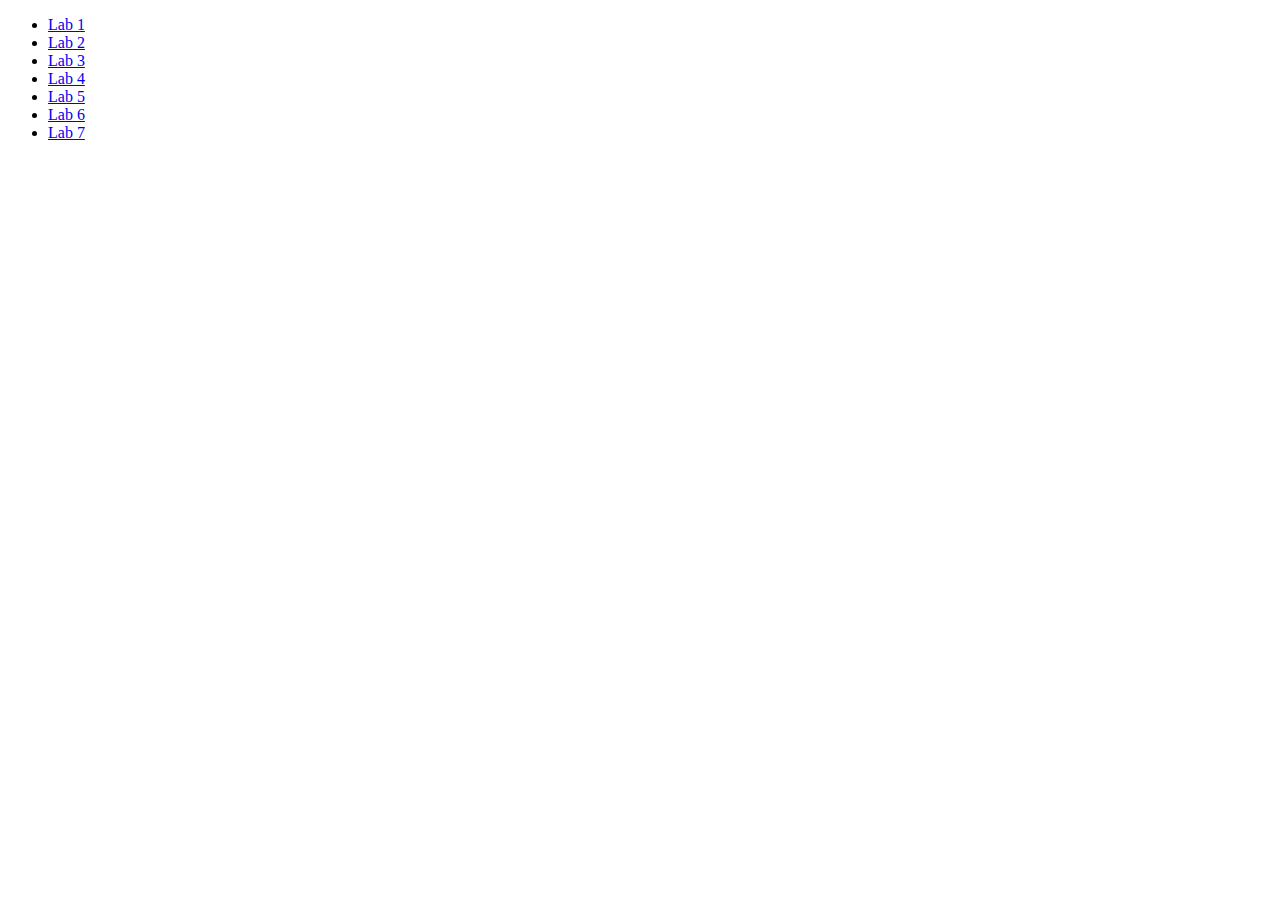
<file: index.html>
<!DOCTYPE html>
<html lang="en">
  <head>
    <meta charset="UTF-8" />
    <meta name="viewport" content="width=device-width, initial-scale=1.0" />
    <title>Labs</title>
  </head>
  <body>
    <ul>
      <li>
        <a href="./lab-1/">Lab 1</a>
      </li>
      <li>
        <a href="./lab-2/">Lab 2</a>
      </li>
      <li>
        <a href="./lab-3/">Lab 3</a>
      </li>
      <li>
        <a href="./lab-4/">Lab 4</a>
      </li>
      <li>
        <a href="./lab-5/">Lab 5</a>
      </li>
      <li>
        <a href="./lab-6/">Lab 6</a>
      </li>
      <li>
        <a href="./lab-7/">Lab 7</a>
      </li>
    </ul>
  </body>
</html>
</file>
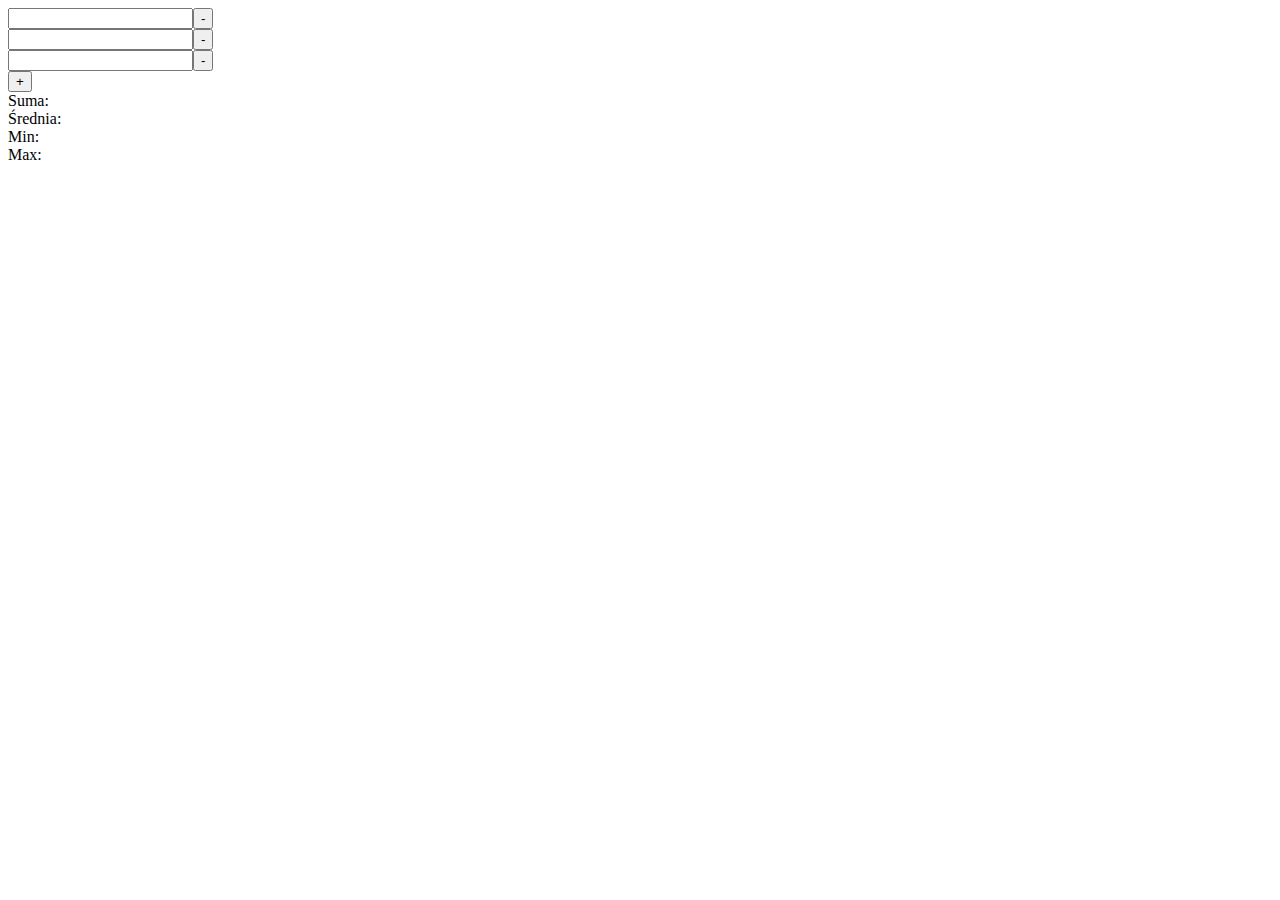
<file: lab-1/index.html>
<!DOCTYPE html>
<html lang="en">
  <head>
    <meta charset="UTF-8" />
    <meta name="viewport" content="width=device-width, initial-scale=1.0" />
    <title>Lab 1</title>
    <script type="module" src="./js/main.js"></script>
  </head>

  <body>
    <div>
      <div data-ref="controls"></div>
      <button data-ref="btn-add">+</button>
    </div>
    <div>
      <div>Suma: <span data-text="sum"></span></div>
      <div>Średnia: <span data-text="average"></span></div>
      <div>Min: <span data-text="min"></span></div>
      <div>Max: <span data-text="max"></span></div>
    </div>
  </body>
</html>
</file>
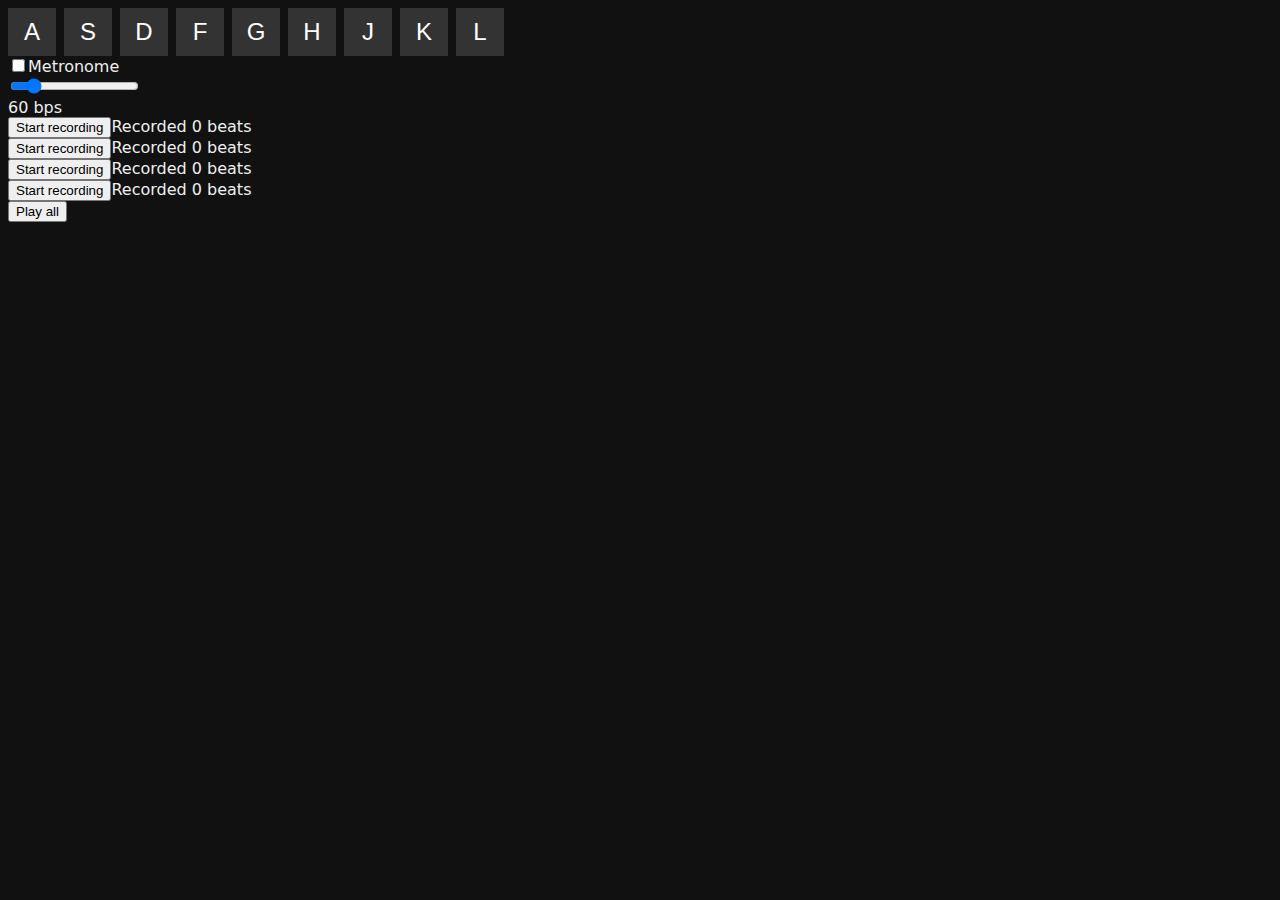
<file: lab-3/index.html>
<!DOCTYPE html>
<html lang="en">
  <head>
    <meta charset="UTF-8" />
    <meta name="viewport" content="width=device-width, initial-scale=1.0" />
    <title>Drumkit</title>
    <link rel="stylesheet" href="css/main.css">
    <script src="./js/main.js" type="module"></script>
  </head>
  <body>
    <div id="app-root"></div>
  </body>
</html>
</file>
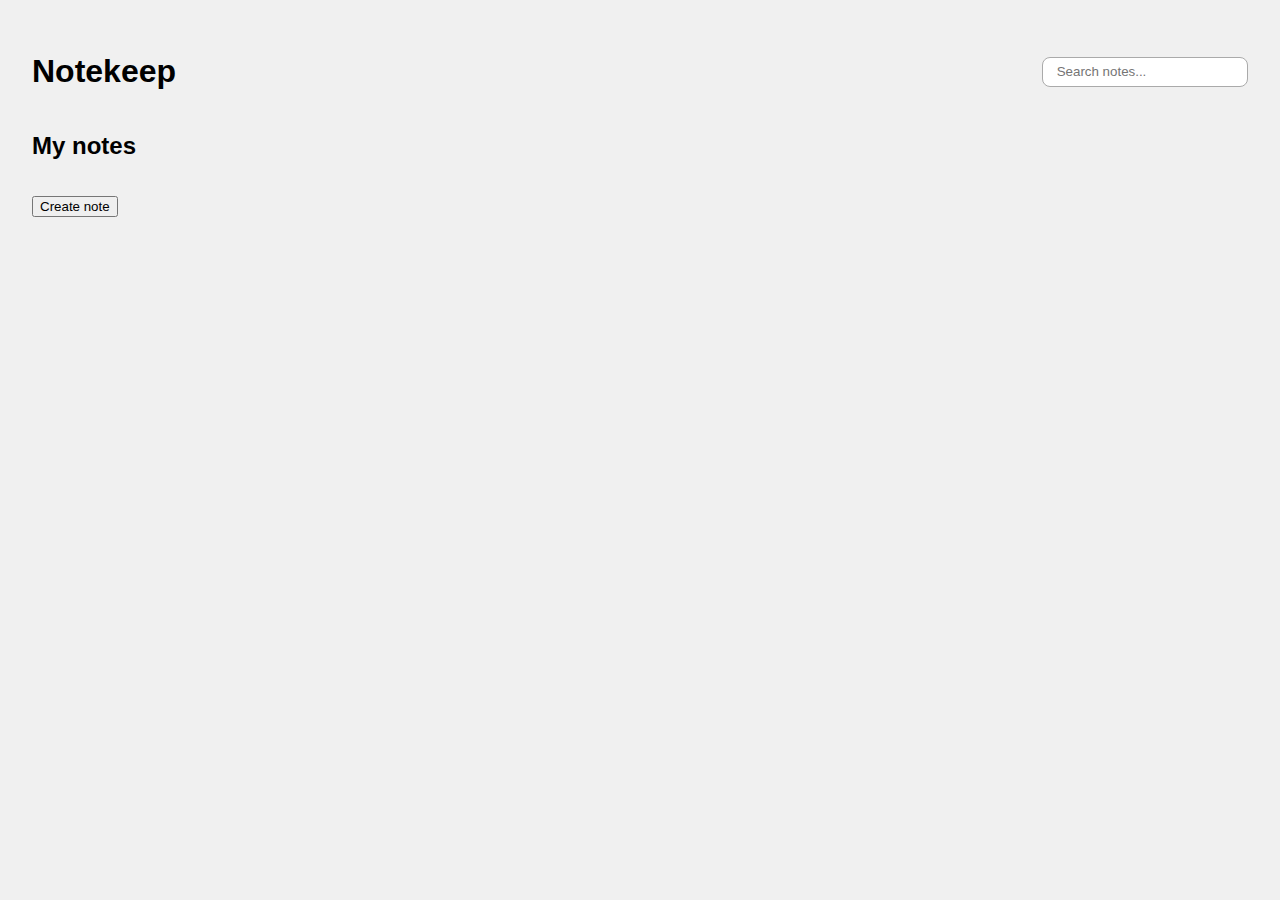
<file: lab-4/index.html>
<!DOCTYPE html>
<html lang="en">
  <head>
    <meta charset="UTF-8" />
    <meta name="viewport" content="width=device-width, initial-scale=1.0" />
    <title>Notekeep</title>
    <link rel="stylesheet" href="./css/main.css" />
    <script src="./js/main.js" type="module"></script>
  </head>
  <body>
    <div id="app-root"></div>
  </body>
</html>
</file>
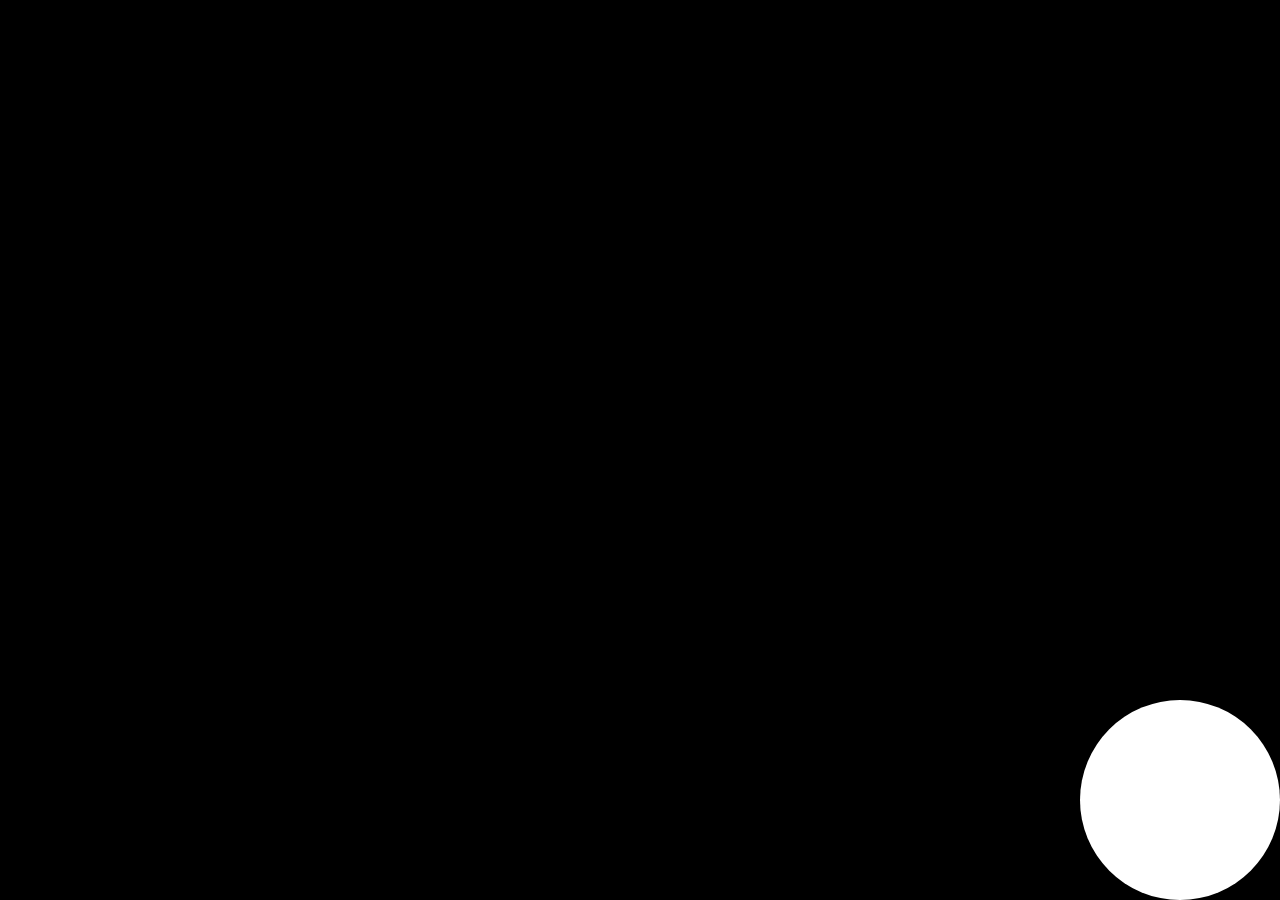
<file: lab-6/index.html>
<!DOCTYPE html>
<html lang="en">
  <head>
    <meta charset="UTF-8" />
    <meta name="viewport" content="width=device-width, initial-scale=1.0" />
    <title>Ball in the hole</title>
    <script src="./js/main.js" type="module"></script>
    <link rel="stylesheet" href="./css/main.css">
  </head>
  <body>
    <canvas id="canvas"></canvas>
  </body>
</html>
</file>
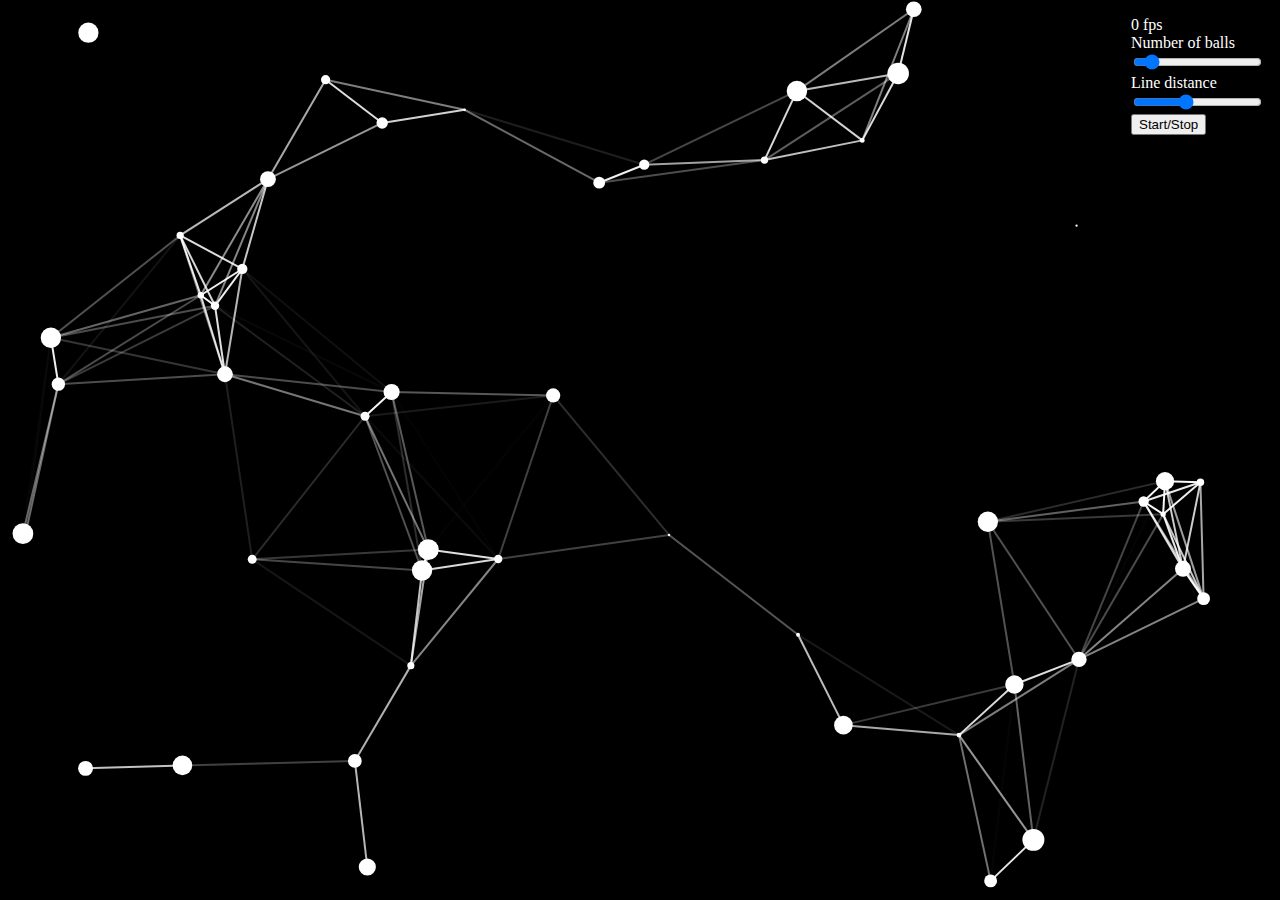
<file: lab-7/index.html>
<!DOCTYPE html>
<html lang="en">
  <head>
    <meta charset="UTF-8" />
    <meta name="viewport" content="width=device-width, initial-scale=1.0" />
    <title>Balls</title>
    <script src="./js/main.js" type="module"></script>
    <link rel="stylesheet" href="./css/main.css">
  </head>
  <body>
    <canvas id="canvas"></canvas>
    <div class="ui">
      <div id="ui-fps"></div>
      <div>
        <div>Number of balls</div>
        <input type="range" id="ui-num-balls" min="0" max="500" value="50">
      </div>
      <div>
        <div>Line distance</div>
        <input type="range" id="ui-distance" min="0" max="500" value="200">
      </div>
      <div>
        <button id="ui-start-stop">Start/Stop</button>
      </div>
    </div>
  </body>
</html>
</file>
<file: lab-3/css/main.css>
body {
  background-color: #111;
  color: #eee;
  font-family: system-ui, -apple-system, BlinkMacSystemFont, 'Segoe UI', Roboto, Oxygen, Ubuntu, Cantarell, 'Open Sans', 'Helvetica Neue', sans-serif;
}

.keyboard {
  display: flex;
  flex-wrap: wrap;
  gap: 0.5rem;
}

.keyboard-key {
  margin: 0;
  padding: 0;
  border: 0;
  font-size: 1.5rem;
  width: 2em;
  height: 2em;
  background-color: #333;
  color: #fff;
  cursor: pointer;
  transition: box-shadow 0.25s ease-out;
}

.keyboard-key.active {
  box-shadow: inset 0 0 8px #f8a100;
}
</file>
<file: lab-4/css/main.css>
:root {
  font-family: Inter, Helvetica, Arial, sans-serif;
  -moz-osx-font-smoothing: grayscale;
  -webkit-font-smoothing: antialiased;
}

*, *::before, *::after {
  box-sizing: border-box;
}

body {
  margin: 32px;
  background-color: #f0f0f0;
}

.icon {
  height: 1em;
  fill: currentColor;
}

.app-header {
  display: flex;
  align-items: center;
  justify-content: space-between;
}

.app-search-field {
  padding: 0.5em 1em;
  border-radius: 8px;
  border: 1px solid #aaa;
  outline-color: #888;
}

.note-container {
  display: grid;
  gap: 1rem;
  margin-bottom: 1rem;
}

@media (min-width: 480px) {
  .note-container {
    grid-template-columns: repeat(2, 1fr);
  }
}

@media (min-width: 720px) {
  .note-container {
    grid-template-columns: repeat(3, 1fr);
  }
}

@media (min-width: 1080px) {
  .note-container {
    grid-template-columns: repeat(4, 1fr);
  }
}

@media (min-width: 1320px) {
  .note-container {
    grid-template-columns: repeat(5, 1fr);
  }
}

.note {
  border-radius: 8px;
  padding: 16px;
  background-color: #fff;
  border: 1px solid #ccc;
}

.note-header {
  display: flex;
  justify-content: space-between;
}

.note-title {
  margin: 0;
  margin-bottom: 0.15em;
  font-size: 1em;
}

.note-pin {
  margin: 0;
  padding: 0;
  border: 0;
  background-color: transparent;
  cursor: pointer;
}

.note-creation-date {
  font-size: 0.75em;
  opacity: 0.5;
  display: flex;
  align-items: flex-start;
  gap: 0.35em;
}

.note-description {
  margin-top: 0.75em;
  margin-bottom: 0.75em;
  font-size: 0.9em;
}

.note-todo-list {
  padding: 0;
  margin: 0;
  margin-bottom: 1em;
  list-style-type: none;
  font-size: 0.85em;
  display: flex;
  flex-direction: column;
  gap: 0.15em;
}

.note-todo-item-label {
  display: flex;
  align-items: center;
  gap: 0.35em;
}

.note-todo-item-label.checked {
  text-decoration: line-through;
  opacity: 0.5;
}

.note-todo-item-check {
  margin: 0;
}

input[type=text], textarea {
  display: block;
  width: 100%;
}
</file>
<file: lab-6/css/main.css>
body {
  margin: 0;
}

canvas {
  display: block;
  box-sizing: border-box;
  width: 100vw;
  height: 100vh;
}
</file>
<file: lab-7/css/main.css>
body {
  margin: 0;
}

canvas {
  display: block;
  box-sizing: border-box;
  width: 100vw;
  height: 100vh;
}

.ui {
  position: fixed;
  top: 0;
  right: 0;
  padding: 1rem;
  background-color: #000;
  color: #fff;
}
</file>
